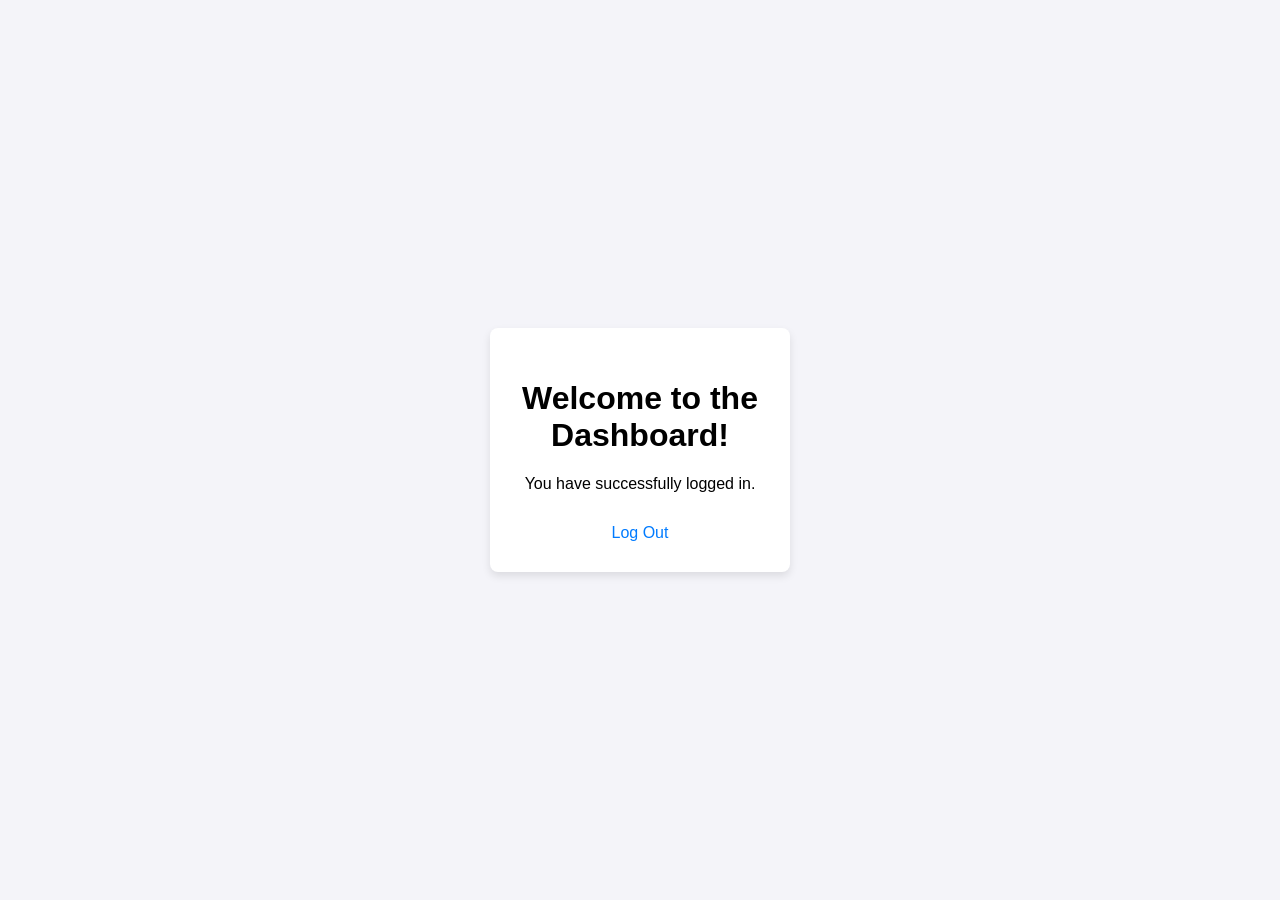
<file: index.html>
<!DOCTYPE html>
<html lang="en">
<head>
    <meta charset="UTF-8">
    <meta name="viewport" content="width=device-width, initial-scale=1.0">
    <title>Home | Welcome</title>
    <link rel="stylesheet" href="style.css">
</head>
<body>
    <div class="container">
        <h1>Welcome to the Dashboard!</h1>
        <p>You have successfully logged in.</p>
        <a href="login.html" class="link-btn">Log Out</a>
    </div>
</body>
</html>
</file>
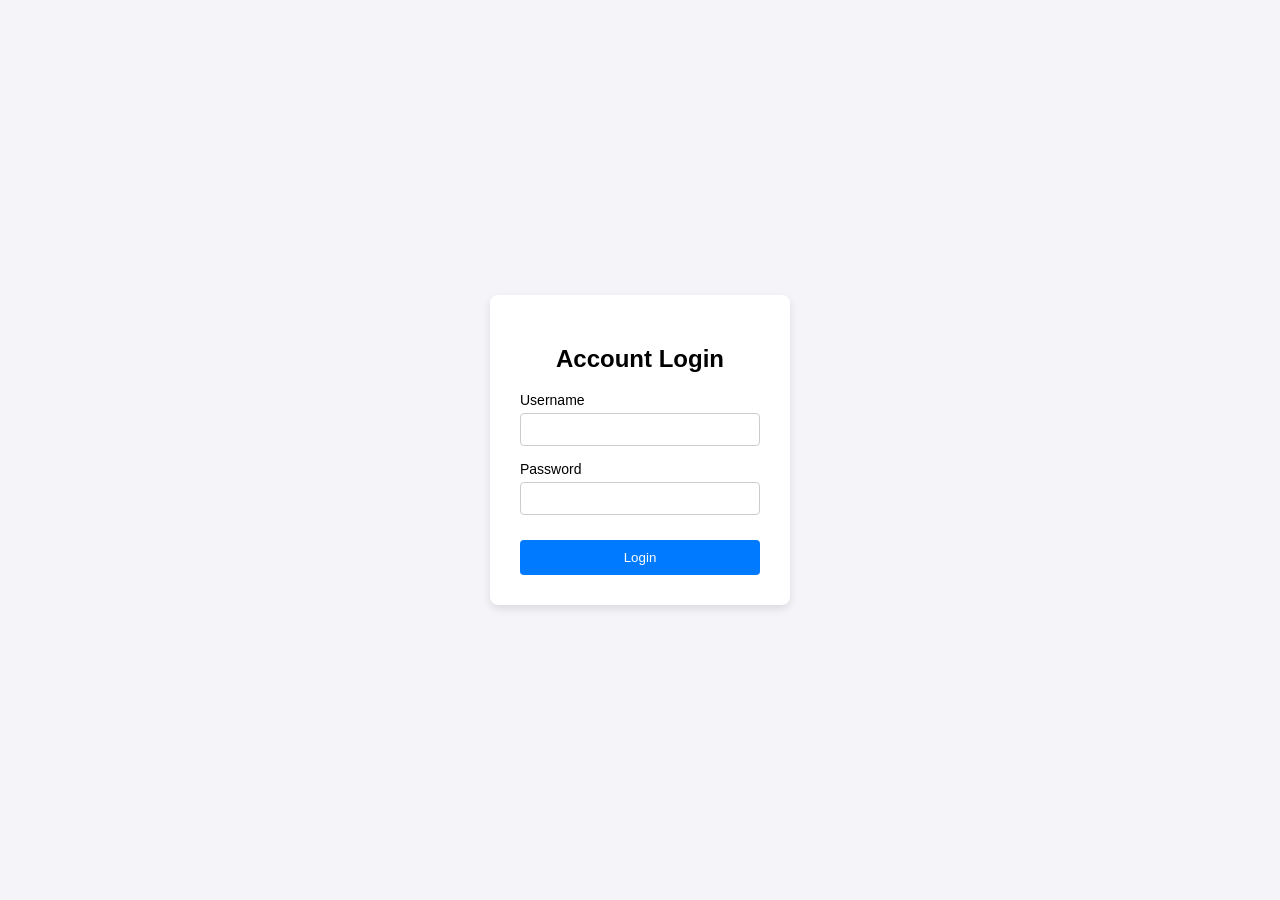
<file: login.html>
<!DOCTYPE html>
<html lang="en">
<head>
    <meta charset="UTF-8">
    <meta name="viewport" content="width=device-width, initial-scale=1.0">
    <title>Login System</title>
    <link rel="stylesheet" href="style.css">
</head>
<body>
    <div class="container">
        <h2>Account Login</h2>
        <form id="loginForm">
            <div class="input-group">
                <label for="username">Username</label>
                <input type="text" id="username" required>
            </div>
            
            <div class="input-group">
                <label for="password">Password</label>
                <input type="password" id="password" required>
            </div>

            <button type="submit" id="submitBtn" class="btn-submit">Login</button>
        </form>
        <p id="errorMsg" class="error-msg"></p>
    </div>

    <script src="script.js"></script>
</body>
</html>
</file>
<file: style.css>
* {
    box-sizing: border-box;
    font-family: Arial, sans-serif;
}

body {
    background-color: #f4f4f9;
    display: flex;
    justify-content: center;
    align-items: center;
    height: 100vh;
    margin: 0;
}

.container {
    background-color: white;
    padding: 30px;
    border-radius: 8px;
    box-shadow: 0 4px 8px rgba(0,0,0,0.1);
    width: 300px;
    text-align: center;
}

.input-group {
    margin-bottom: 15px;
    text-align: left;
}

.input-group label {
    display: block;
    margin-bottom: 5px;
    font-size: 14px;
}

.input-group input {
    width: 100%;
    padding: 8px;
    border: 1px solid #ccc;
    border-radius: 4px;
}

.error-msg {
    color: red;
    font-size: 13px;
    display: none;
    margin-top: 10px;
}

.link-btn {
    display: inline-block;
    margin-top: 15px;
    color: #007bff;
    text-decoration: none;
}

/* =========================================
   UI BUG INTRODUCED BELOW 
   ========================================= */
.btn-submit {
    background-color: #007bff;
    color: white;
    border: none;
    padding: 10px;
    width: 100%;
    border-radius: 4px;
    cursor: pointer;
    margin-top: 10px;
}

.btn-submit:hover {
    background-color: #0056b3;
}
</file>
